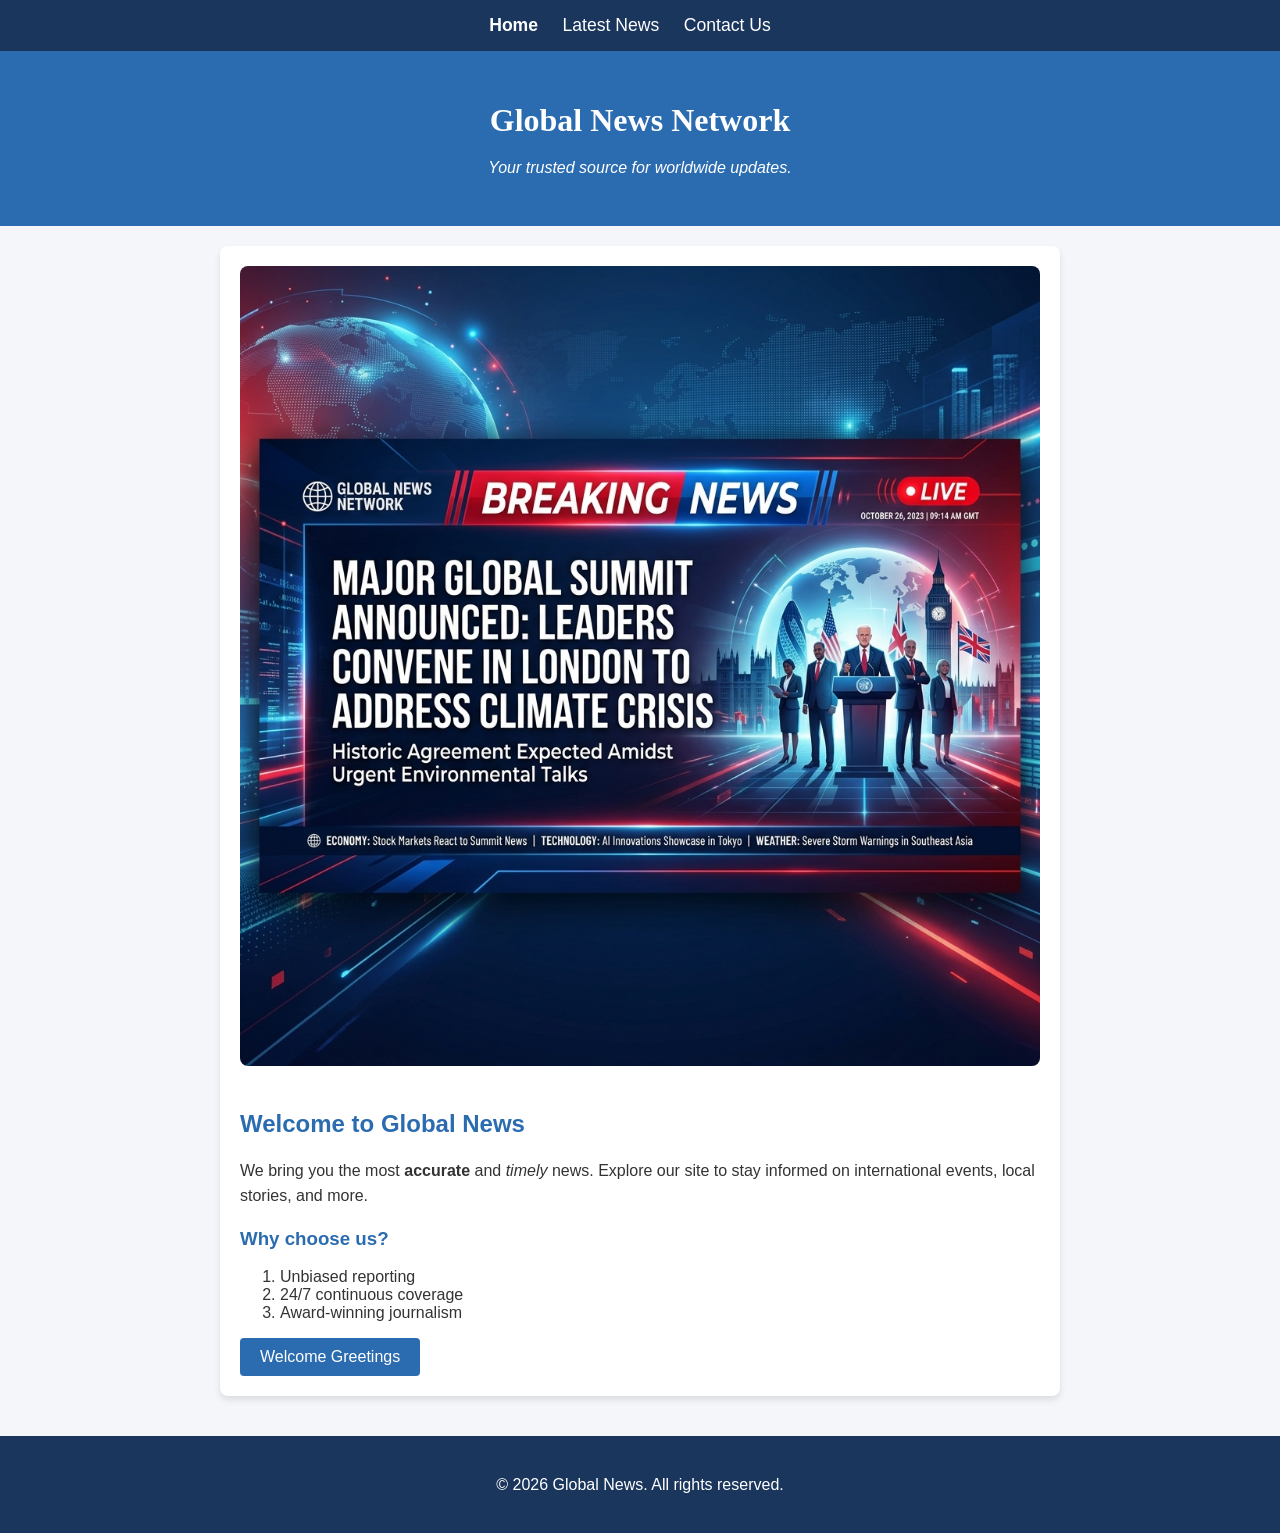
<file: index.html>
<!DOCTYPE html>
<html lang="en">
<head>
    <meta charset="UTF-8">
    <meta name="viewport" content="width=device-width, initial-scale=1.0">
    <title>Global News - Home</title>
    <!-- Link to the external CSS file -->
    <link rel="stylesheet" href="style.css">
</head>
<body>
    <!-- Main navigation menu using unordered list -->
    <nav>
        <ul>
            <li><a href="index.html"><strong>Home</strong></a></li>
            <li><a href="news.html">Latest News</a></li>
            <li><a href="contact.html">Contact Us</a></li>
        </ul>
    </nav>

    <!-- Header section with typography -->
    <header>
        <h1>Global News Network</h1>
        <p><em>Your trusted source for worldwide updates.</em></p>
    </header>

    <!-- Main content area -->
    <main>
        <!-- Adding an image with descriptive alt text -->
        <img src="images/breaking_news.png" alt="A professional breaking news header image displaying modern news broadcasting style">
        
        <section>
            <h2>Welcome to Global News</h2>
            <p>We bring you the most <b>accurate</b> and <i>timely</i> news. Explore our site to stay informed on international events, local stories, and more.</p>
            
            <h3>Why choose us?</h3>
            <!-- Ordered list for structure -->
            <ol>
                <li>Unbiased reporting</li>
                <li>24/7 continuous coverage</li>
                <li>Award-winning journalism</li>
            </ol>
        </section>
        
        <!-- Button that triggers JavaScript -->
        <button id="alertBtn">Welcome Greetings</button>
    </main>

    <!-- Footer section -->
    <footer>
        <p>&copy; 2026 Global News. All rights reserved.</p>
    </footer>

    <!-- Link to the external JavaScript file -->
    <script src="script.js"></script>
</body>
</html>
</file>
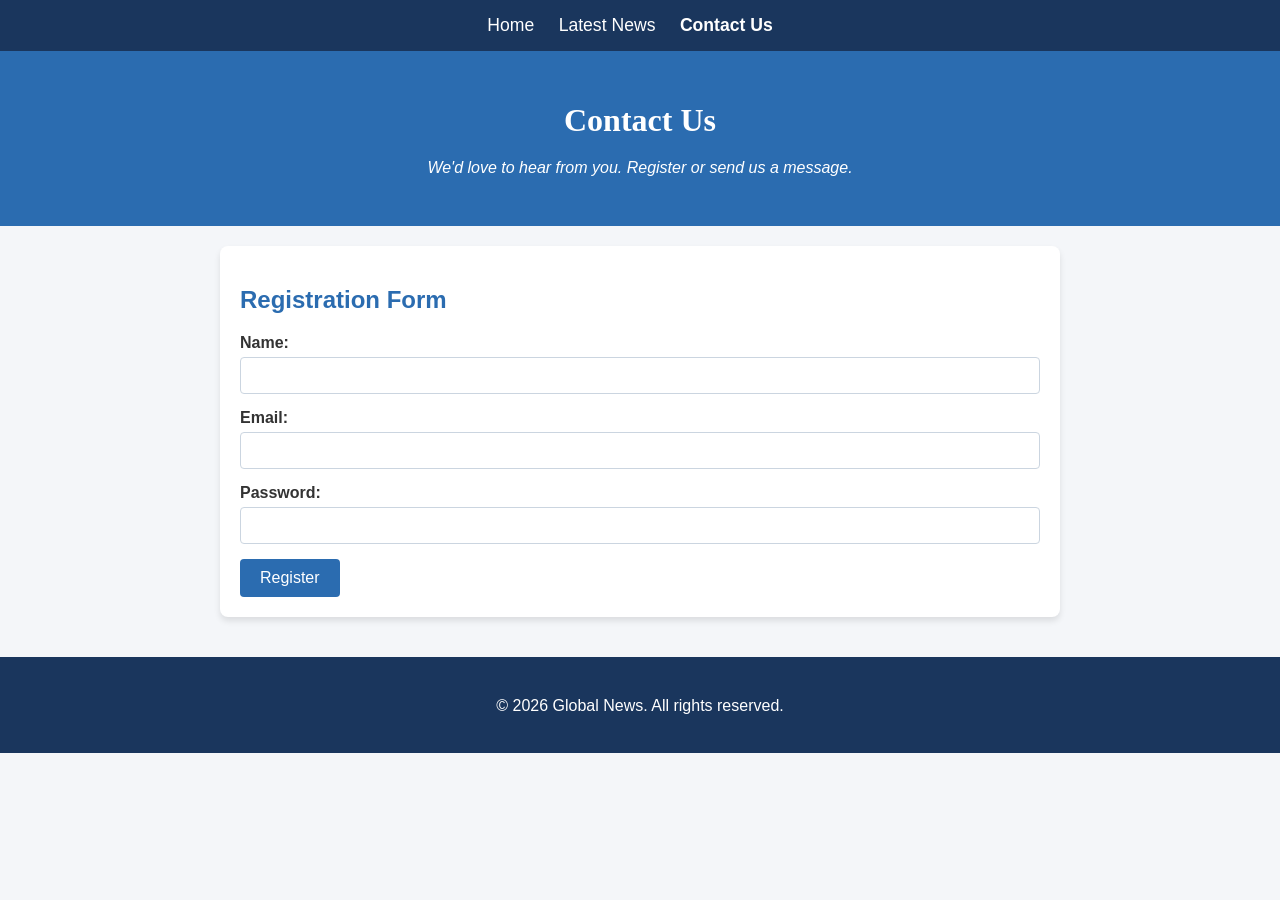
<file: contact.html>
<!DOCTYPE html>
<html lang="en">
<head>
    <meta charset="UTF-8">
    <meta name="viewport" content="width=device-width, initial-scale=1.0">
    <title>Global News - Contact</title>
    <link rel="stylesheet" href="style.css">
</head>
<body>
    <nav>
        <ul>
            <li><a href="index.html">Home</a></li>
            <li><a href="news.html">Latest News</a></li>
            <li><a href="contact.html"><strong>Contact Us</strong></a></li>
        </ul>
    </nav>

    <header>
        <h1>Contact Us</h1>
        <p><em>We'd love to hear from you. Register or send us a message.</em></p>
    </header>

    <main>
        <section>
            <h2>Registration Form</h2>
            <!-- Simple contact/registration form -->
            <form id="contactForm">
                <div class="form-group">
                    <label for="username">Name:</label>
                    <input type="text" id="username" name="username">
                </div>
                
                <div class="form-group">
                    <label for="email">Email:</label>
                    <input type="email" id="email" name="email">
                </div>
                
                <div class="form-group">
                    <label for="password">Password:</label>
                    <input type="password" id="password" name="password">
                </div>
                
                <button type="submit">Register</button>
            </form>
            <p id="error-message" style="color: red; display: none; margin-top: 10px;">Please fill out all required fields.</p>
        </section>
    </main>

    <footer>
        <p>&copy; 2026 Global News. All rights reserved.</p>
    </footer>

    <script src="script.js"></script>
</body>
</html>
</file>
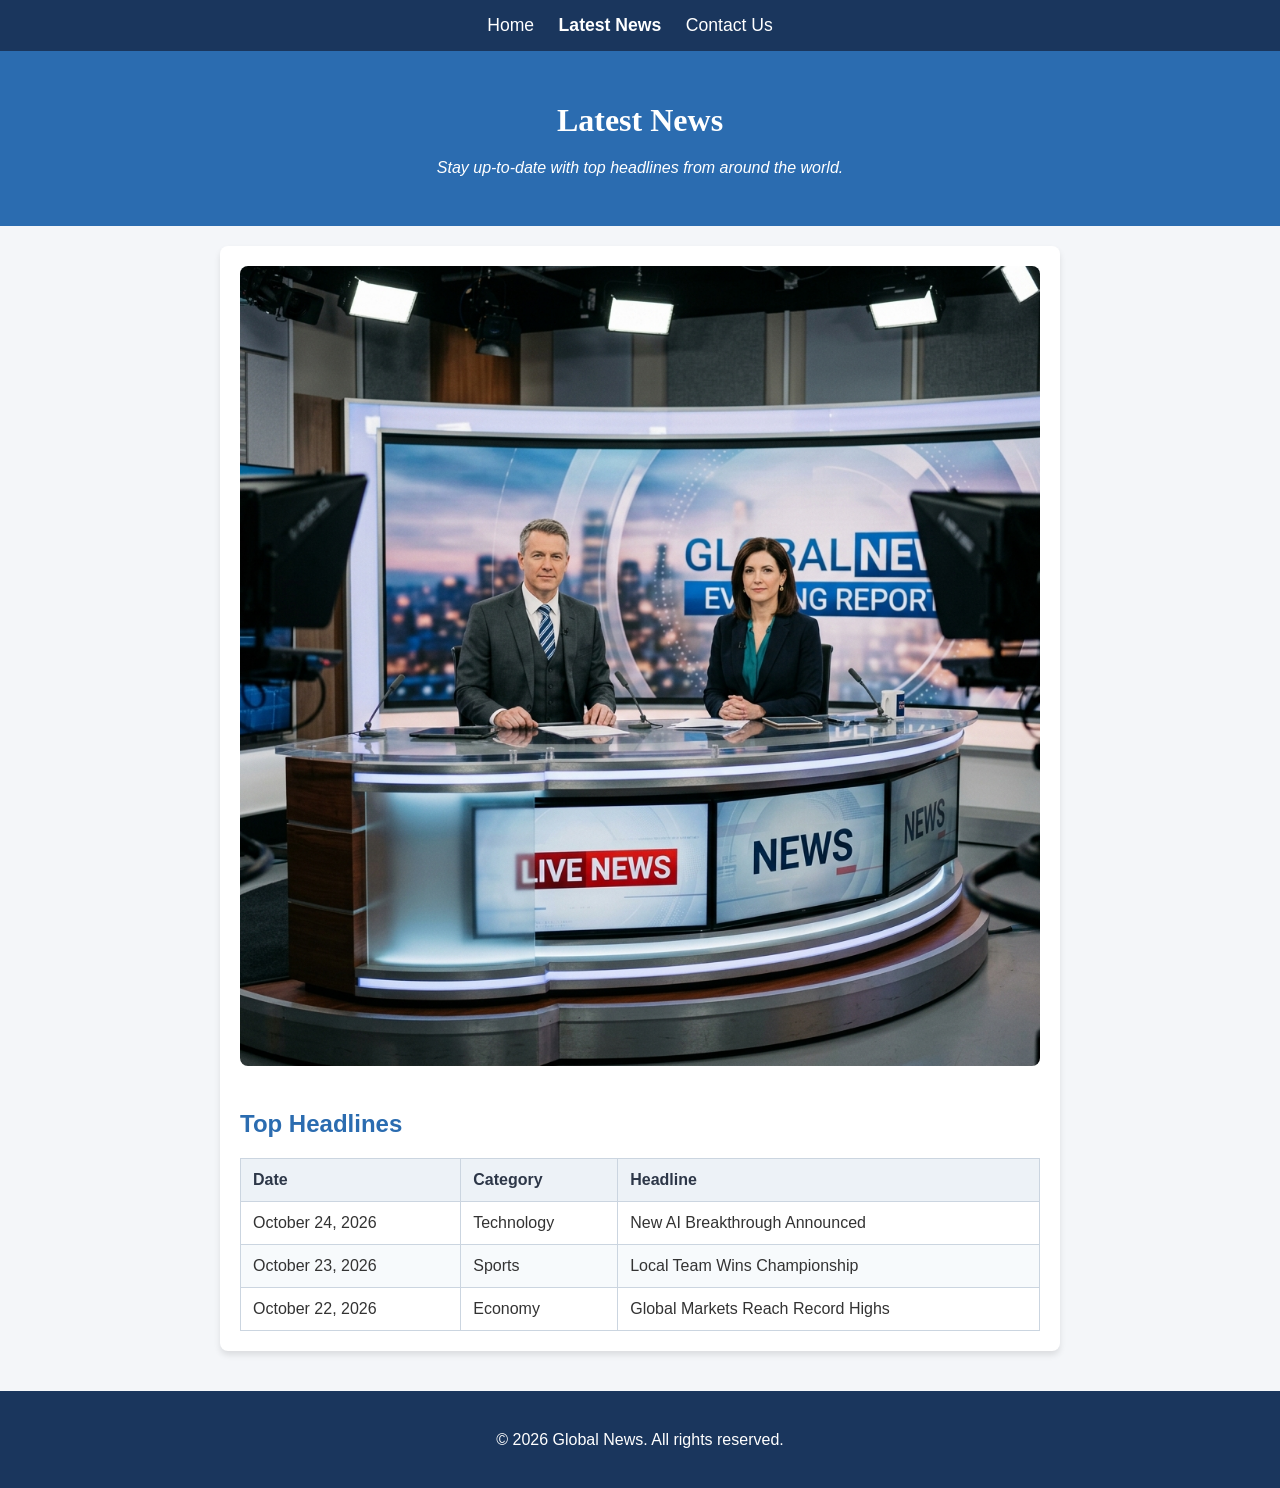
<file: news.html>
<!DOCTYPE html>
<html lang="en">
<head>
    <meta charset="UTF-8">
    <meta name="viewport" content="width=device-width, initial-scale=1.0">
    <title>Global News - Latest News</title>
    <link rel="stylesheet" href="style.css">
</head>
<body>
    <nav>
        <ul>
            <li><a href="index.html">Home</a></li>
            <li><a href="news.html"><strong>Latest News</strong></a></li>
            <li><a href="contact.html">Contact Us</a></li>
        </ul>
    </nav>

    <header>
        <h1>Latest News</h1>
        <p><em>Stay up-to-date with top headlines from around the world.</em></p>
    </header>

    <main>
        <img src="images/reporter_studio.png" alt="A professional news anchor in a modern broadcasting studio desk">

        <section>
            <h2>Top Headlines</h2>
            <!-- Table displaying the latest news -->
            <table>
                <thead>
                    <tr>
                        <th>Date</th>
                        <th>Category</th>
                        <th>Headline</th>
                    </tr>
                </thead>
                <tbody>
                    <tr>
                        <td>October 24, 2026</td>
                        <td>Technology</td>
                        <td>New AI Breakthrough Announced</td>
                    </tr>
                    <tr>
                        <td>October 23, 2026</td>
                        <td>Sports</td>
                        <td>Local Team Wins Championship</td>
                    </tr>
                    <tr>
                        <td>October 22, 2026</td>
                        <td>Economy</td>
                        <td>Global Markets Reach Record Highs</td>
                    </tr>
                </tbody>
            </table>
        </section>
    </main>

    <footer>
        <p>&copy; 2026 Global News. All rights reserved.</p>
    </footer>

    <script src="script.js"></script>
</body>
</html>
</file>
<file: style.css>
/* Basic reset to remove default margins */
body {
    margin: 0;
    padding: 0;
    font-family: 'Segoe UI', Tahoma, Geneva, Verdana, sans-serif;
    /* Page background color */
    background-color: #f4f6f9;
    color: #333;
}

/* Styled navigation menu */
nav {
    background-color: #1a365d;
    padding: 15px;
}

nav ul {
    list-style-type: none;
    margin: 0;
    padding: 0;
    text-align: center;
}

nav ul li {
    display: inline;
    margin-right: 20px;
}

nav ul li a {
    color: white;
    text-decoration: none;
    font-size: 1.1em;
}

nav ul li a:hover {
    text-decoration: underline;
}

/* Header section styling */
header {
    background-color: #2b6cb0;
    color: white;
    text-align: center;
    padding: 30px 0;
}

/* Different font styles for headings */
h1 {
    font-family: 'Georgia', serif;
    margin-bottom: 10px;
}

h2, h3 {
    color: #2b6cb0;
}

/* Paragraph styling */
p {
    line-height: 1.6;
    margin-bottom: 15px;
}

/* Main content styling */
main {
    max-width: 800px;
    margin: 20px auto;
    padding: 20px;
    background-color: #ffffff;
    box-shadow: 0 4px 6px rgba(0,0,0,0.1);
    border-radius: 8px;
}

/* Image styling */
img {
    max-width: 100%;
    height: auto;
    border-radius: 8px;
    margin-bottom: 20px;
}

/* Table styling (includes borders, padding, colors) */
table {
    width: 100%;
    border-collapse: collapse;
    margin-top: 20px;
}

th, td {
    border: 1px solid #cbd5e0;
    padding: 12px;
    text-align: left;
}

th {
    background-color: #edf2f7;
    color: #2d3748;
}

tr:nth-child(even) {
    background-color: #f7fafc;
}

/* Form styling */
.form-group {
    margin-bottom: 15px;
}

label {
    display: block;
    margin-bottom: 5px;
    font-weight: bold;
}

input[type="text"],
input[type="email"],
input[type="password"] {
    width: 100%;
    padding: 10px;
    border: 1px solid #cbd5e0;
    border-radius: 4px;
    box-sizing: border-box;
}

/* Button styling */
button {
    background-color: #2b6cb0;
    color: white;
    border: none;
    padding: 10px 20px;
    cursor: pointer;
    font-size: 1em;
    border-radius: 4px;
}

button:hover {
    background-color: #1a365d;
}

footer {
    text-align: center;
    padding: 20px;
    background-color: #1a365d;
    color: white;
    margin-top: 40px;
}
</file>
